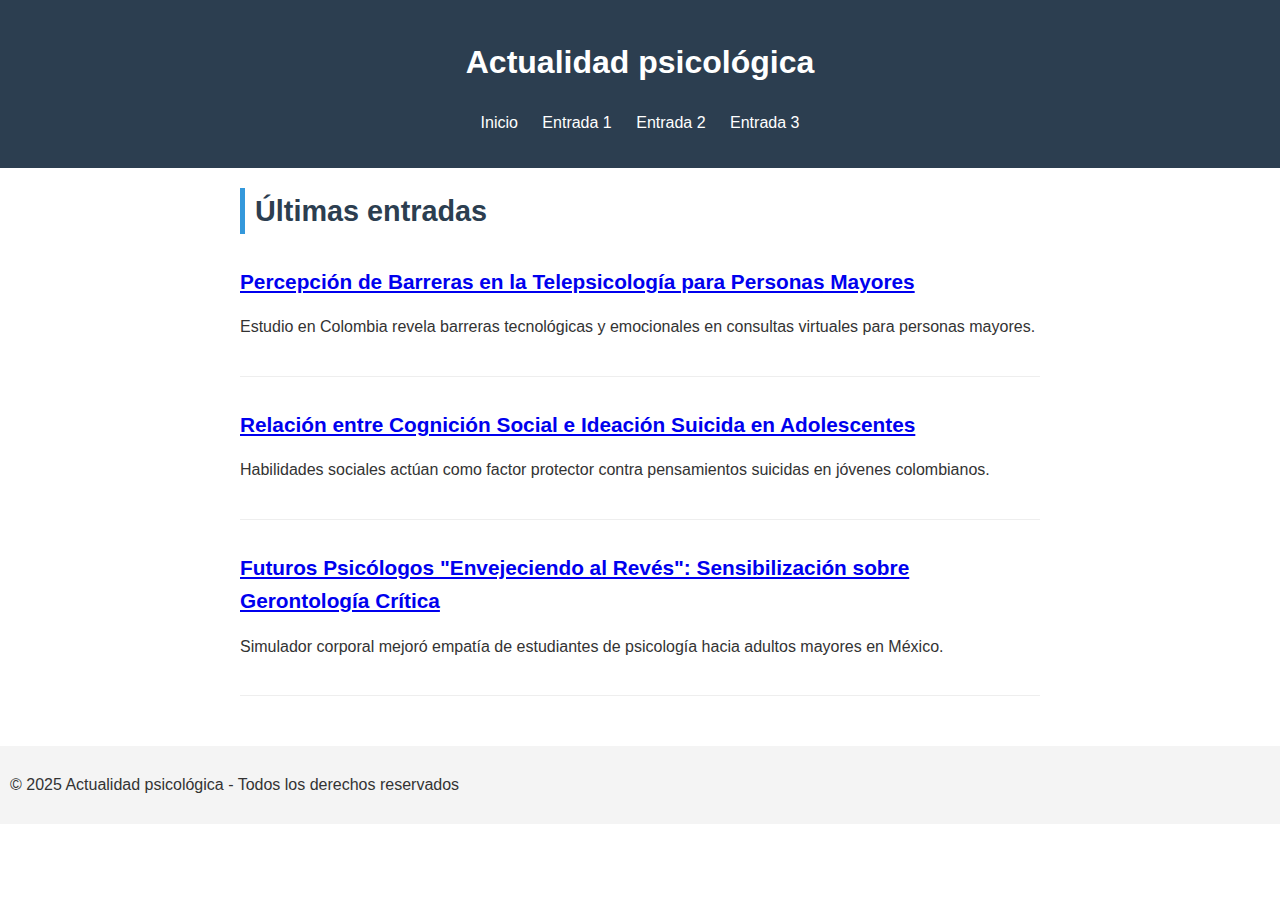
<file: index.html>
<!DOCTYPE html>
<html lang="es">
<head>
    <meta charset="UTF-8">
    <meta name="viewport" content="width=device-width, initial-scale=1.0">
    <title>Actualidad psicológica</title>
    <link rel="stylesheet" href="css/styles.css">
</head>
<body>
    <header>
        <h1>Actualidad psicológica</h1>
        <nav>
            <ul>
                <li><a href="index.html">Inicio</a></li>
                <li><a href="entrada1.html">Entrada 1</a></li>
                <li><a href="entrada2.html">Entrada 2</a></li>
                <li><a href="entrada3.html">Entrada 3</a></li>
            </ul>
        </nav>
    </header>
    
    <main>
        <h2>Últimas entradas</h2>
        <article>
            <h3><a href="entrada1.html">Percepción de Barreras en la Telepsicología para Personas Mayores</a></h3>
            <p>Estudio en Colombia revela barreras tecnológicas y emocionales en consultas virtuales para personas mayores.</p>
        </article>
        <article>
            <h3><a href="entrada2.html">Relación entre Cognición Social e Ideación Suicida en Adolescentes</a></h3>
            <p>Habilidades sociales actúan como factor protector contra pensamientos suicidas en jóvenes colombianos.
            </p>
        </article>
        <article>
            <h3><a href="entrada3.html">Futuros Psicólogos "Envejeciendo al Revés": Sensibilización sobre Gerontología Crítica</a></h3>
            <p>Simulador corporal mejoró empatía de estudiantes de psicología hacia adultos mayores en México.
            </p>
        </article>
    </main>
    
    <footer>
        <p>&copy; 2025 Actualidad psicológica - Todos los derechos reservados</p>
    </footer>
</body>
</html>
</file>
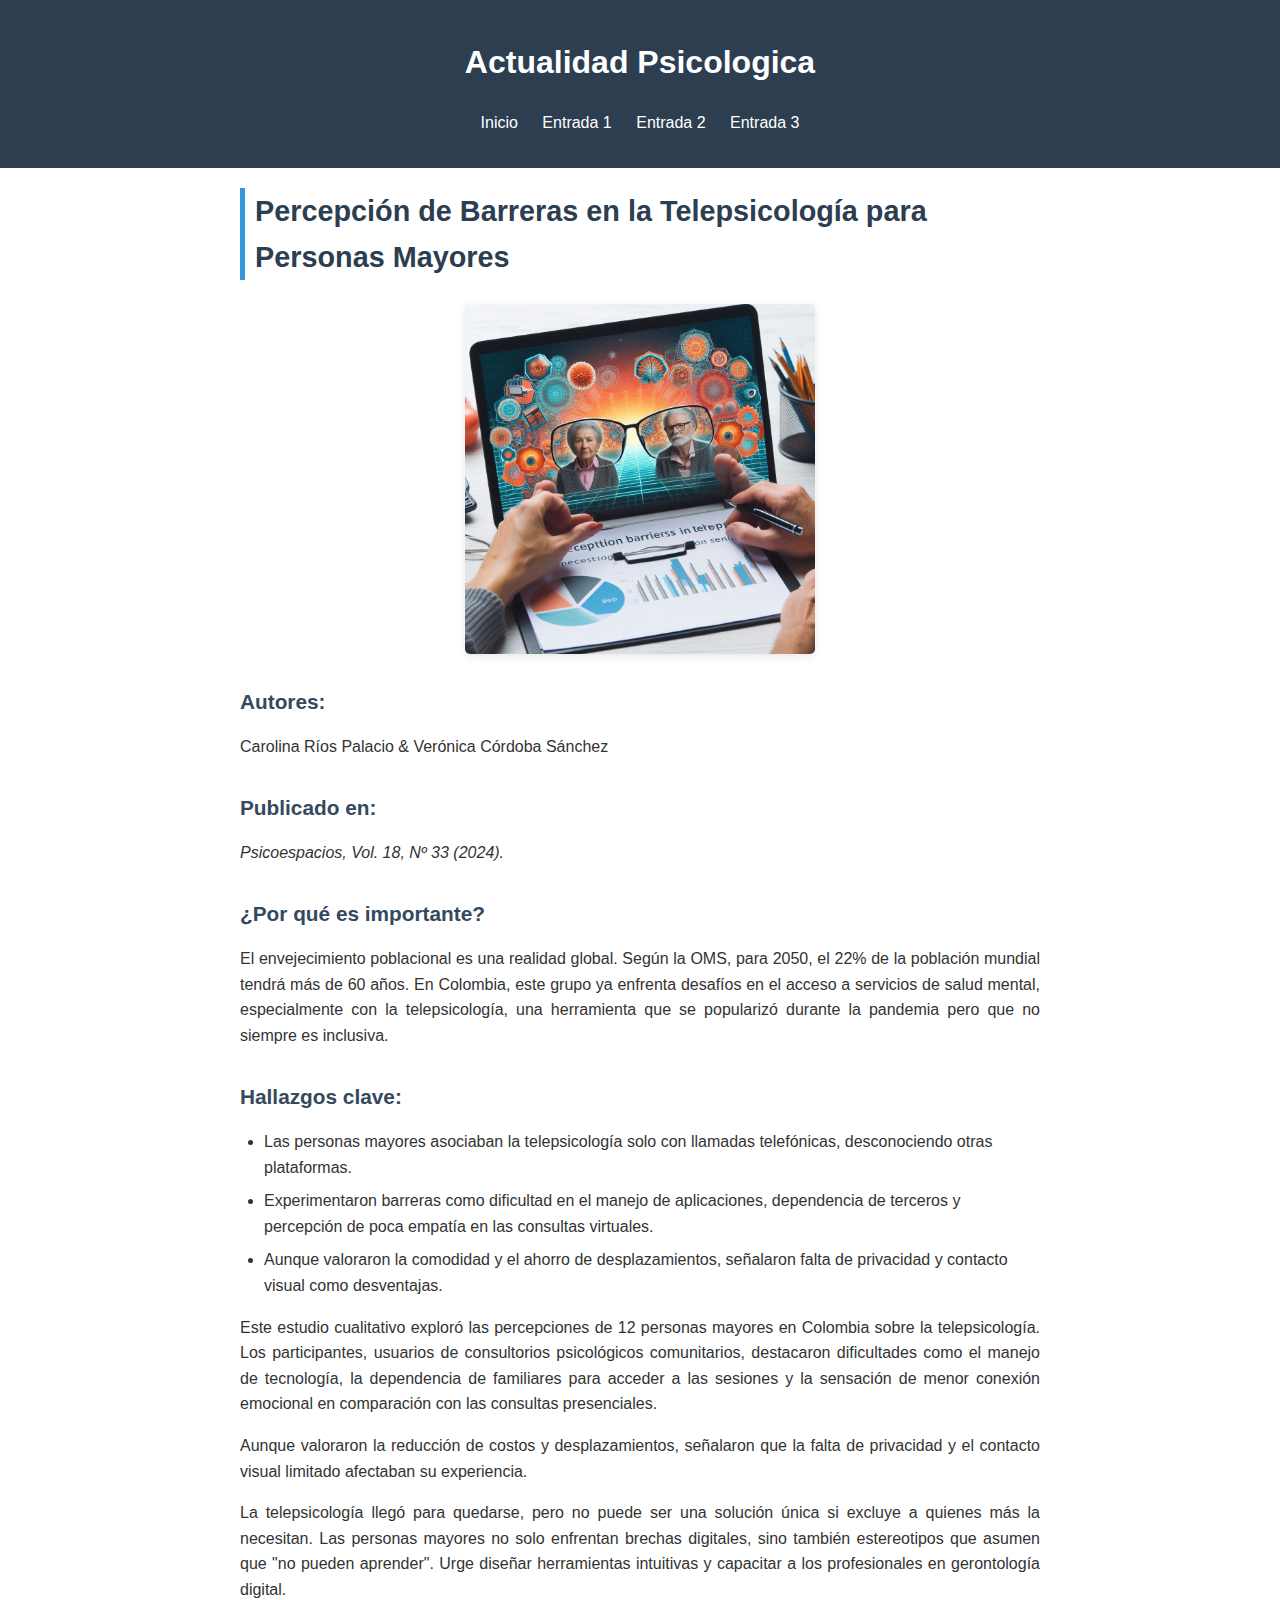
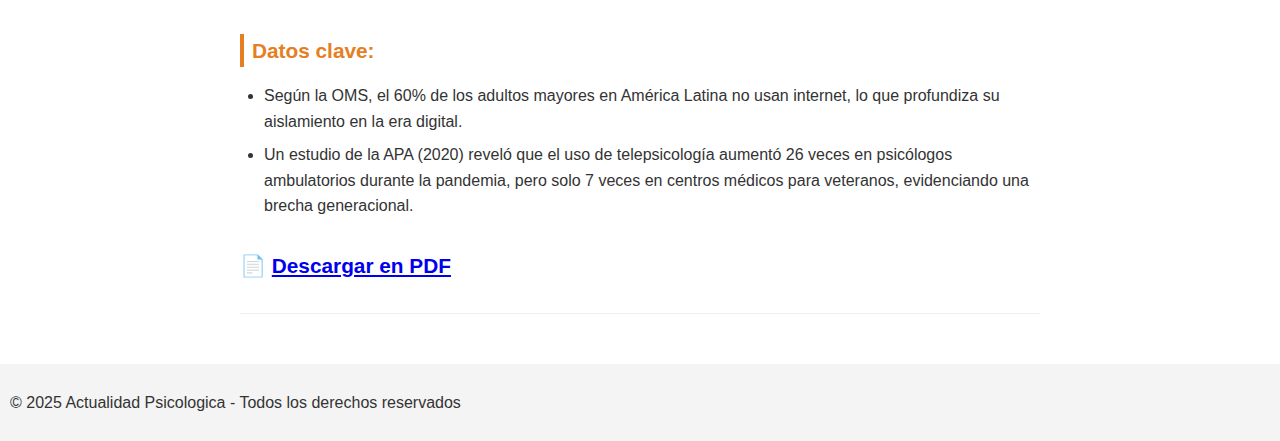
<file: entrada1.html>
<!DOCTYPE html>
<html lang="es">
<head>
    <meta charset="UTF-8">
    <meta name="viewport" content="width=device-width, initial-scale=1.0">
    <title>Entrada 1 - Actualidad Psicologica</title>
    <link rel="stylesheet" href="css/styles.css">
</head>
<body>
    <header>
        <h1>Actualidad Psicologica</h1>
        <nav>
            <ul>
                <li><a href="index.html">Inicio</a></li>
                <li><a href="entrada1.html">Entrada 1</a></li>
                <li><a href="entrada2.html">Entrada 2</a></li>
                <li><a href="entrada3.html">Entrada 3</a></li>
            </ul>
        </nav>
    </header>
    
    <main>
        <article>
            <h2>Percepción de Barreras en la Telepsicología para Personas Mayores</h2>
            <img src="imagenes/entrada1.jpeg" alt="Imagen de referencia" width="350" height="350" class="img-centrada">
    
            <h3>Autores:</h3>
            <p>Carolina Ríos Palacio & Verónica Córdoba Sánchez</p>
    
            <h3>Publicado en:</h3>
            <p><em>Psicoespacios, Vol. 18, Nº 33 (2024).</em></p>
    
            <h3>¿Por qué es importante?</h3>
            <p>El envejecimiento poblacional es una realidad global. Según la OMS, para 2050, el 22% de la población mundial tendrá más de 60 años. En Colombia, este grupo ya enfrenta desafíos en el acceso a servicios de salud mental, especialmente con la telepsicología, una herramienta que se popularizó durante la pandemia pero que no siempre es inclusiva.</p>
    
            <h3>Hallazgos clave:</h3>
            <ul>
                <li>Las personas mayores asociaban la telepsicología solo con llamadas telefónicas, desconociendo otras plataformas.</li>
                <li>Experimentaron barreras como dificultad en el manejo de aplicaciones, dependencia de terceros y percepción de poca empatía en las consultas virtuales.</li>
                <li>Aunque valoraron la comodidad y el ahorro de desplazamientos, señalaron falta de privacidad y contacto visual como desventajas.</li>
            </ul>
    
            <p>Este estudio cualitativo exploró las percepciones de 12 personas mayores en Colombia sobre la telepsicología. Los participantes, usuarios de consultorios psicológicos comunitarios, destacaron dificultades como el manejo de tecnología, la dependencia de familiares para acceder a las sesiones y la sensación de menor conexión emocional en comparación con las consultas presenciales.</p>
    
            <p>Aunque valoraron la reducción de costos y desplazamientos, señalaron que la falta de privacidad y el contacto visual limitado afectaban su experiencia.</p>
    
            <p>La telepsicología llegó para quedarse, pero no puede ser una solución única si excluye a quienes más la necesitan. Las personas mayores no solo enfrentan brechas digitales, sino también estereotipos que asumen que "no pueden aprender". Urge diseñar herramientas intuitivas y capacitar a los profesionales en gerontología digital.</p>
    
            <section>
                <h3>Datos clave:</h3>
                <ul>
                    <li>Según la OMS, el 60% de los adultos mayores en América Latina no usan internet, lo que profundiza su aislamiento en la era digital.</li>
                    <li>Un estudio de la APA (2020) reveló que el uso de telepsicología aumentó 26 veces en psicólogos ambulatorios durante la pandemia, pero solo 7 veces en centros médicos para veteranos, evidenciando una brecha generacional.</li>
                </ul>
            </section>
            <h3 style="margin-top: 30px;">📄 <a href="entrada1.pdf" download>Descargar en PDF</a></h3>
        </article>
    </main>
        
    
    <footer>
        <p>&copy; 2025 Actualidad Psicologica - Todos los derechos reservados</p>
    </footer>
</body>
</html>
</file>
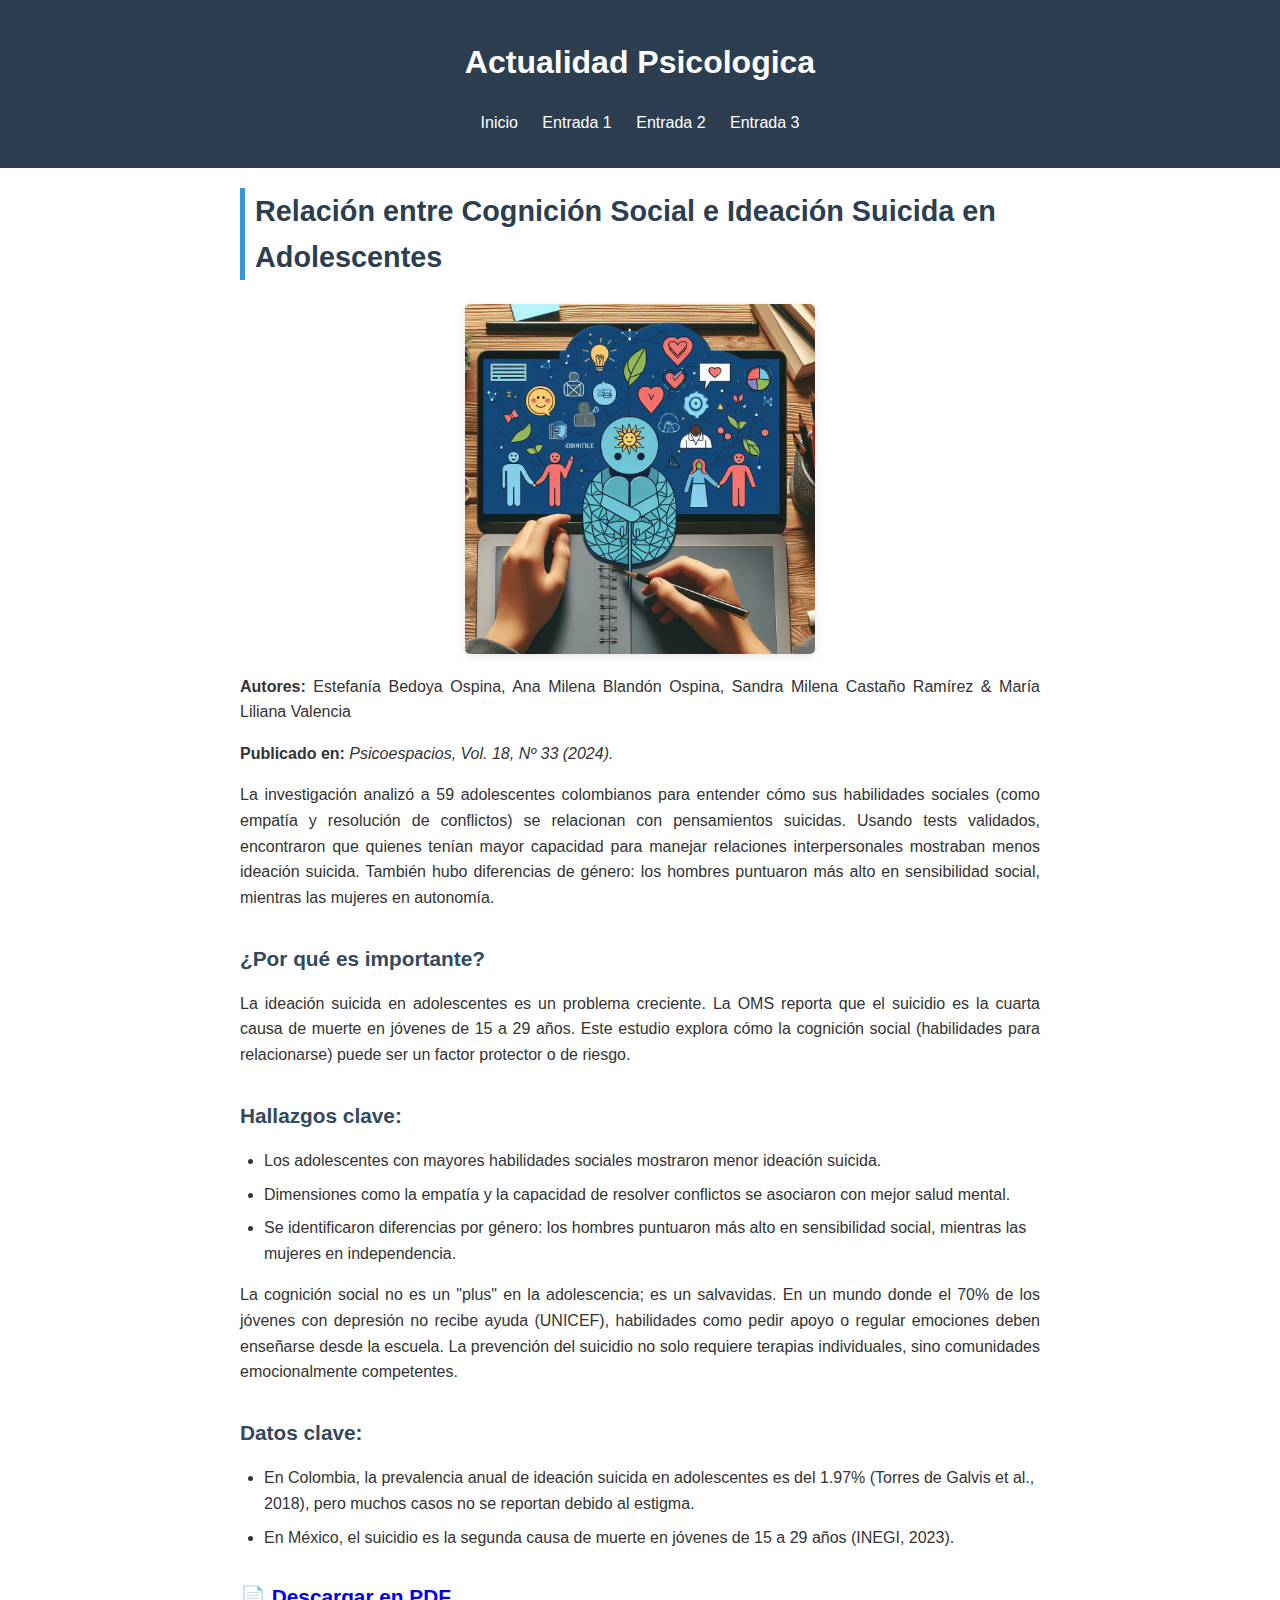
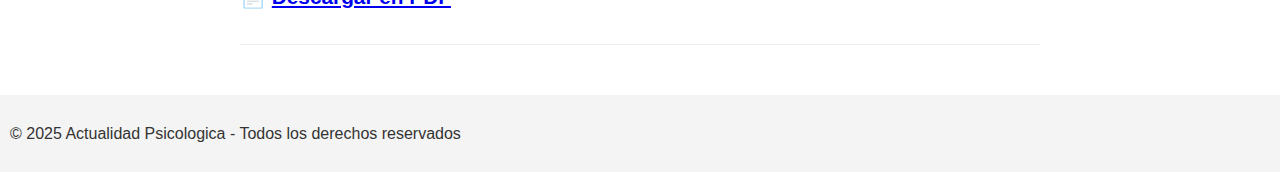
<file: entrada2.html>
<!DOCTYPE html>
<html lang="es">
<head>
    <meta charset="UTF-8">
    <meta name="viewport" content="width=device-width, initial-scale=1.0">
    <title>Entrada 2 - Actualidad Psicologica</title>
    <link rel="stylesheet" href="css/styles.css">
</head>
<body>
    <header>
        <h1>Actualidad Psicologica</h1>
        <nav>
            <ul>
                <li><a href="index.html">Inicio</a></li>
                <li><a href="entrada1.html">Entrada 1</a></li>
                <li><a href="entrada2.html">Entrada 2</a></li>
                <li><a href="entrada3.html">Entrada 3</a></li>
            </ul>
        </nav>
    </header>
    
    <main>
        <article>
            <h2>Relación entre Cognición Social e Ideación Suicida en Adolescentes</h2>
            <div class="contenedor-imagen">
                <img src="imagenes/entrada2.jpeg" alt="Adolescentes interactuando" width="350" height="350" class="img-centrada">
            </div>            
            <p><strong>Autores:</strong> Estefanía Bedoya Ospina, Ana Milena Blandón Ospina, Sandra Milena Castaño Ramírez & María Liliana Valencia</p>
            <p><strong>Publicado en:</strong> <em>Psicoespacios, Vol. 18, Nº 33 (2024).</em></p>
        
            <p>La investigación analizó a 59 adolescentes colombianos para entender cómo sus habilidades sociales (como empatía y resolución de conflictos) se relacionan con pensamientos suicidas. Usando tests validados, encontraron que quienes tenían mayor capacidad para manejar relaciones interpersonales mostraban menos ideación suicida. También hubo diferencias de género: los hombres puntuaron más alto en sensibilidad social, mientras las mujeres en autonomía.</p>

            <h3>¿Por qué es importante?</h3>
            <p>La ideación suicida en adolescentes es un problema creciente. La OMS reporta que el suicidio es la cuarta causa de muerte en jóvenes de 15 a 29 años. Este estudio explora cómo la cognición social (habilidades para relacionarse) puede ser un factor protector o de riesgo.</p>
        
            <h3>Hallazgos clave:</h3>
            <ul>
                <li>Los adolescentes con mayores habilidades sociales mostraron menor ideación suicida.</li>
                <li>Dimensiones como la empatía y la capacidad de resolver conflictos se asociaron con mejor salud mental.</li>
                <li>Se identificaron diferencias por género: los hombres puntuaron más alto en sensibilidad social, mientras las mujeres en independencia.</li>
            </ul>
                
            <p>La cognición social no es un "plus" en la adolescencia; es un salvavidas. En un mundo donde el 70% de los jóvenes con depresión no recibe ayuda (UNICEF), habilidades como pedir apoyo o regular emociones deben enseñarse desde la escuela. La prevención del suicidio no solo requiere terapias individuales, sino comunidades emocionalmente competentes.</p>
        
            <h3>Datos clave:</h3>
            <ul>
                <li>En Colombia, la prevalencia anual de ideación suicida en adolescentes es del 1.97% (Torres de Galvis et al., 2018), pero muchos casos no se reportan debido al estigma.</li>
                <li>En México, el suicidio es la segunda causa de muerte en jóvenes de 15 a 29 años (INEGI, 2023).</li>
            </ul>
            <h3 style="margin-top: 30px;">📄 <a href="entrada2.pdf" download>Descargar en PDF</a></h3>
        </article>      
    </main>
        
    
    <footer>
        <p>&copy; 2025 Actualidad Psicologica - Todos los derechos reservados</p>
    </footer>
</body>
</html>
</file>
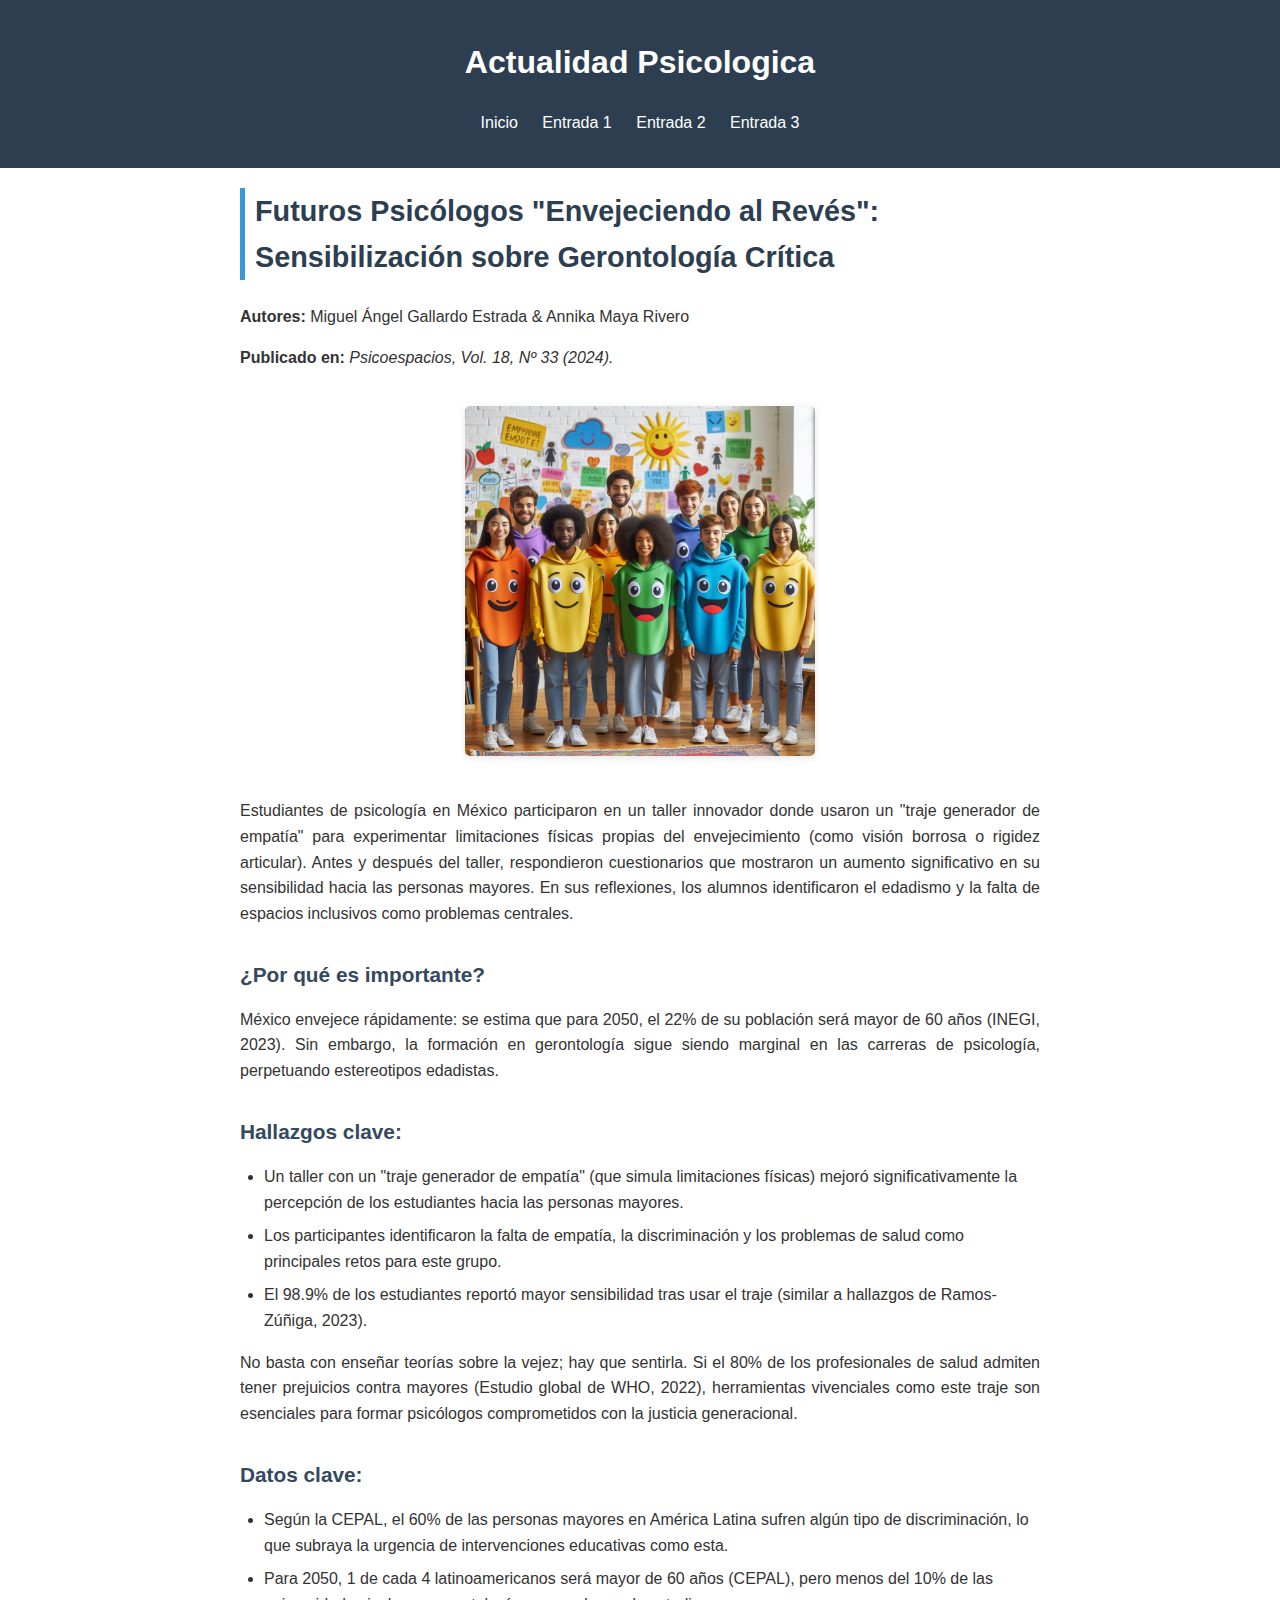
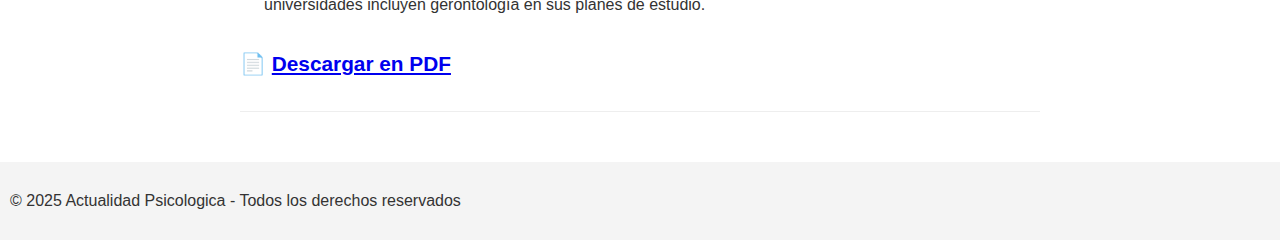
<file: entrada3.html>
<!DOCTYPE html>
<html lang="es">
<head>
    <meta charset="UTF-8">
    <meta name="viewport" content="width=device-width, initial-scale=1.0">
    <title>Entrada 3 - Actualidad Psicologica</title>
    <link rel="stylesheet" href="css/styles.css">
</head>
<body>
    <header>
        <h1>Actualidad Psicologica</h1>
        <nav>
            <ul>
                <li><a href="index.html">Inicio</a></li>
                <li><a href="entrada1.html">Entrada 1</a></li>
                <li><a href="entrada2.html">Entrada 2</a></li>
                <li><a href="entrada3.html">Entrada 3</a></li>
            </ul>
        </nav>
    </header>
    
    <main>
        <article>
            <h2>Futuros Psicólogos "Envejeciendo al Revés": Sensibilización sobre Gerontología Crítica</h2>
            <p><strong>Autores:</strong> Miguel Ángel Gallardo Estrada & Annika Maya Rivero</p>
            <p><strong>Publicado en:</strong> <em>Psicoespacios, Vol. 18, Nº 33 (2024).</em></p>
        
            <div style="text-align: center; margin: 20px 0;">
                <img src="imagenes/entrada3.jpeg" alt="Estudiantes usando traje de empatía" width="350" height="350">
            </div>
        
            <p>Estudiantes de psicología en México participaron en un taller innovador donde usaron un "traje generador de empatía" para experimentar limitaciones físicas propias del envejecimiento (como visión borrosa o rigidez articular). Antes y después del taller, respondieron cuestionarios que mostraron un aumento significativo en su sensibilidad hacia las personas mayores. En sus reflexiones, los alumnos identificaron el edadismo y la falta de espacios inclusivos como problemas centrales.</p>

            <h3>¿Por qué es importante?</h3>
            <p>México envejece rápidamente: se estima que para 2050, el 22% de su población será mayor de 60 años (INEGI, 2023). Sin embargo, la formación en gerontología sigue siendo marginal en las carreras de psicología, perpetuando estereotipos edadistas.</p>
        
            <h3>Hallazgos clave:</h3>
            <ul>
                <li>Un taller con un "traje generador de empatía" (que simula limitaciones físicas) mejoró significativamente la percepción de los estudiantes hacia las personas mayores.</li>
                <li>Los participantes identificaron la falta de empatía, la discriminación y los problemas de salud como principales retos para este grupo.</li>
                <li>El 98.9% de los estudiantes reportó mayor sensibilidad tras usar el traje (similar a hallazgos de Ramos-Zúñiga, 2023).</li>
            </ul>
        
            <p>No basta con enseñar teorías sobre la vejez; hay que sentirla. Si el 80% de los profesionales de salud admiten tener prejuicios contra mayores (Estudio global de WHO, 2022), herramientas vivenciales como este traje son esenciales para formar psicólogos comprometidos con la justicia generacional.</p>
        
            <h3>Datos clave:</h3>
            <ul>
                <li>Según la CEPAL, el 60% de las personas mayores en América Latina sufren algún tipo de discriminación, lo que subraya la urgencia de intervenciones educativas como esta.</li>
                <li>Para 2050, 1 de cada 4 latinoamericanos será mayor de 60 años (CEPAL), pero menos del 10% de las universidades incluyen gerontología en sus planes de estudio.</li>
            </ul>
            <h3 style="margin-top: 30px;">📄 <a href="entrada3.pdf" download>Descargar en PDF</a></h3>
        </article>
    </main>
        
    
    <footer>
        <p>&copy; 2025 Actualidad Psicologica - Todos los derechos reservados</p>
    </footer>
</body>
</html>
</file>
<file: css/styles.css>
body {
    font-family: Arial, sans-serif;
    line-height: 1.6;
    margin: 0;
    padding: 0;
    color: #333;
}

header {
    background: #2c3e50;
    color: white;
    padding: 1rem;
    text-align: center;
}

nav ul {
    list-style: none;
    padding: 0;
}

nav ul li {
    display: inline;
    margin: 0 10px;
}

nav a {
    color: white;
    text-decoration: none;
}

main {
    padding: 20px;
    max-width: 800px;
    margin: 0 auto;
}

article {
    margin-bottom: 30px;
    border-bottom: 1px solid #eee;
    padding-bottom: 20px;
}

footer {
    text-align: center;
    padding: 10px;
    background: #f4f4f4;
}

img {
    max-width: 100%;
    height: auto;
}

/* Estilo para títulos principales y secciones */
h2 {
    font-size: 1.8rem;
    color: #2c3e50;
    margin-top: 0;
    border-left: 5px solid #3498db;
    padding-left: 10px;
}

h3 {
    font-size: 1.3rem;
    color: #34495e;
    margin-top: 1.5em;
    margin-bottom: 0.5em;
}

/* Párrafos con mejor espaciado */
p {
    margin-bottom: 1em;
    text-align: justify;
}

/* Estilo para listas de hallazgos o datos clave */
ul {
    padding-left: 1.5em;
    margin-bottom: 1em;
}

ul li {
    margin-bottom: 0.5em;
}

/* Sección de datos clave resaltada */
section h3 {
    color: #e67e22;
    border-left: 4px solid #e67e22;
    padding-left: 8px;
}

/* Estética para imagen con margen */
article img {
    margin: 15px 0;
    border-radius: 5px;
    box-shadow: 0 2px 8px rgba(0, 0, 0, 0.1);
}

.img-centrada {
    display: block;
    margin: 20px auto;
}
</file>
